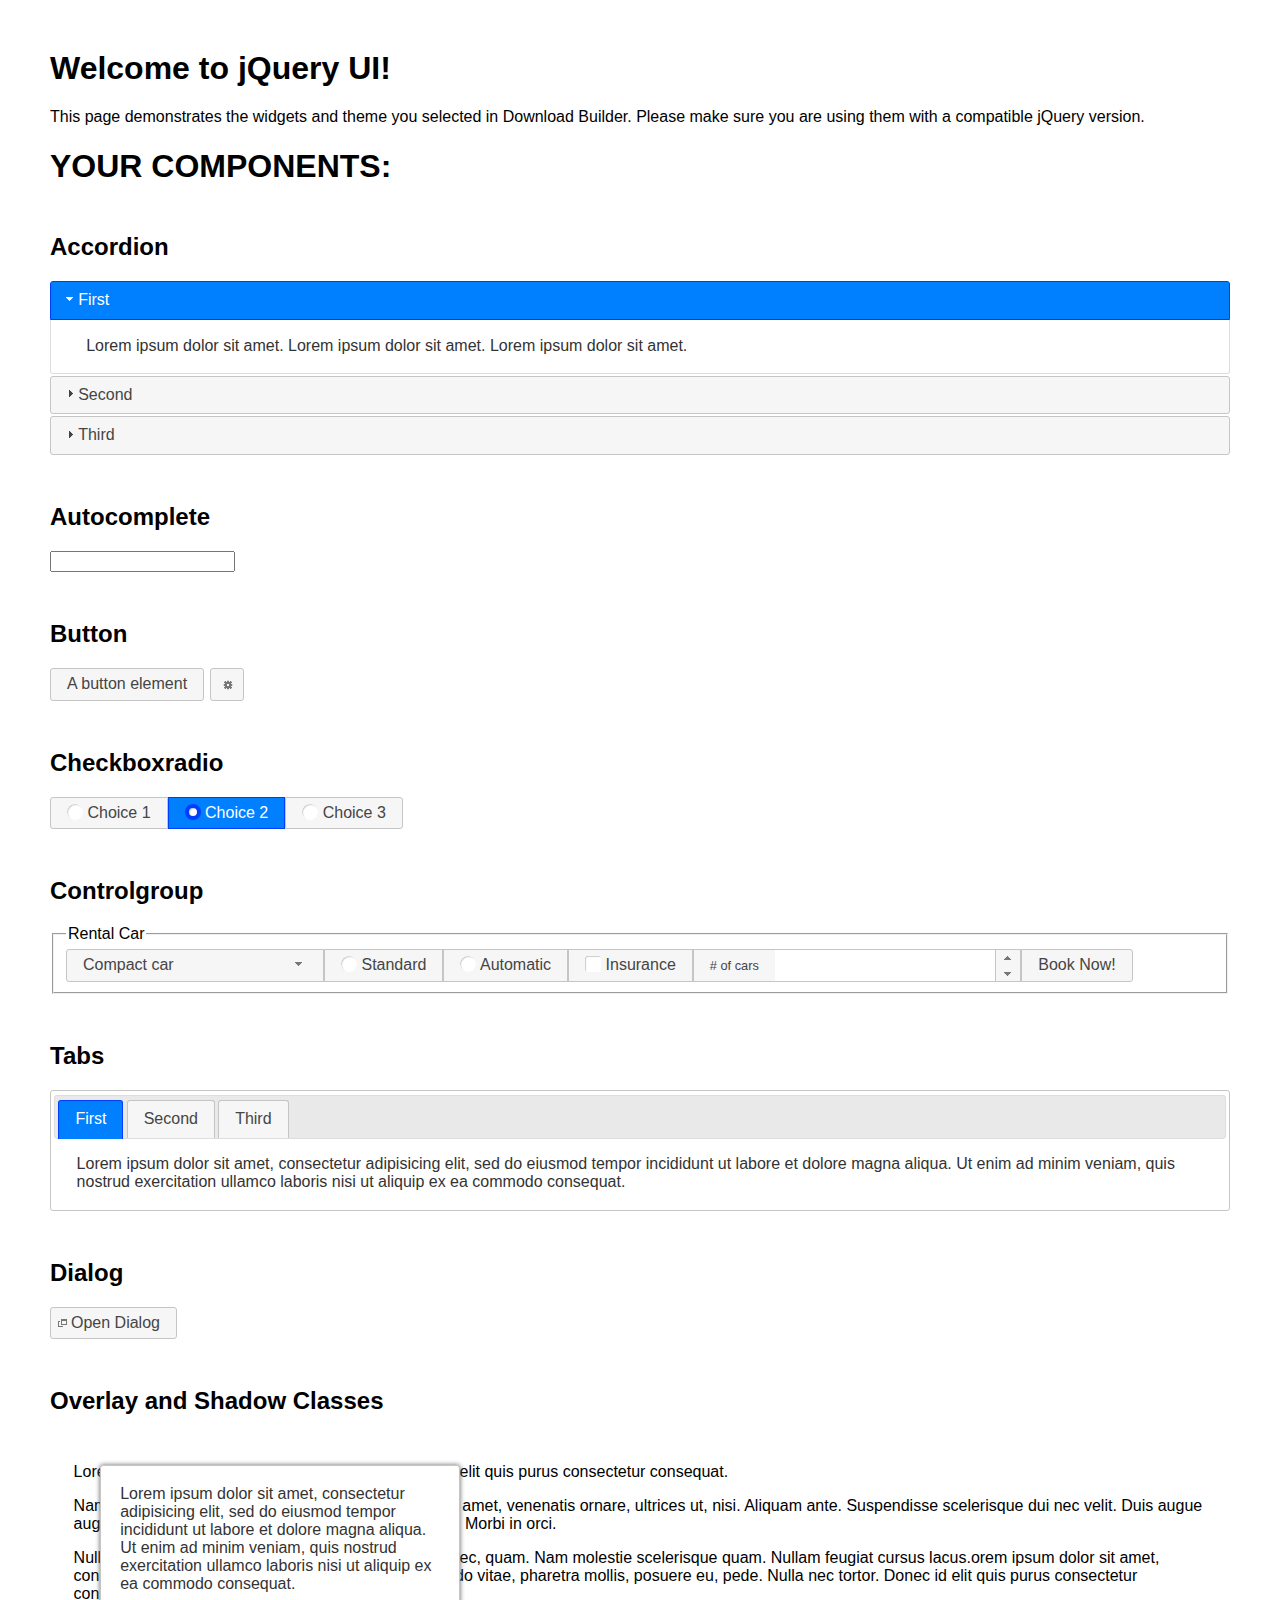
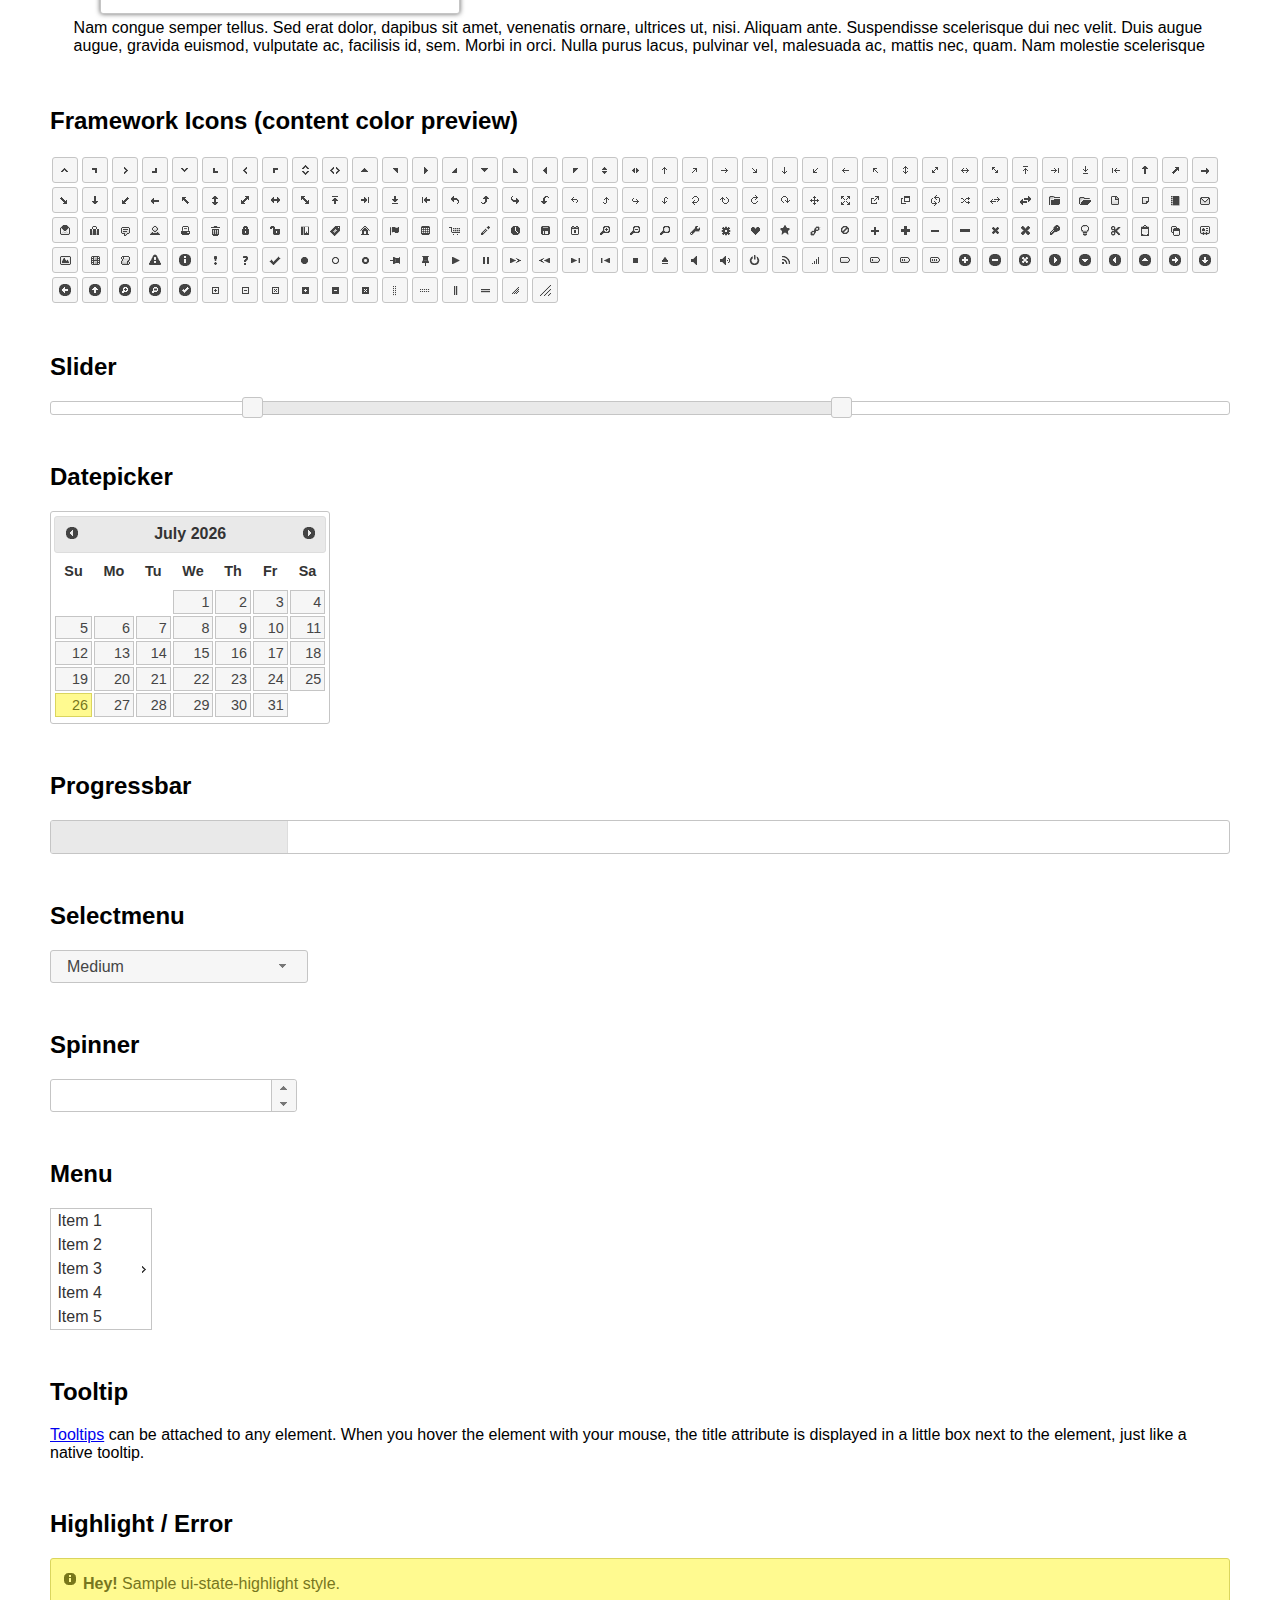
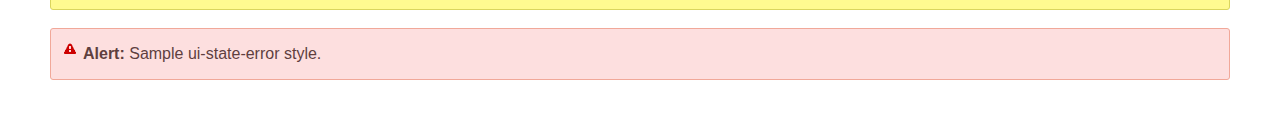
<file: vendor/jqueryui/index.html>
<!doctype html>
<html lang="us">
<head>
	<meta charset="utf-8">
	<title>jQuery UI Example Page</title>
	<link href="jquery-ui.css" rel="stylesheet">
	<style>
	body{
		font-family: "Trebuchet MS", sans-serif;
		margin: 50px;
	}
	.demoHeaders {
		margin-top: 2em;
	}
	#dialog-link {
		padding: .4em 1em .4em 20px;
		text-decoration: none;
		position: relative;
	}
	#dialog-link span.ui-icon {
		margin: 0 5px 0 0;
		position: absolute;
		left: .2em;
		top: 50%;
		margin-top: -8px;
	}
	#icons {
		margin: 0;
		padding: 0;
	}
	#icons li {
		margin: 2px;
		position: relative;
		padding: 4px 0;
		cursor: pointer;
		float: left;
		list-style: none;
	}
	#icons span.ui-icon {
		float: left;
		margin: 0 4px;
	}
	.fakewindowcontain .ui-widget-overlay {
		position: absolute;
	}
	select {
		width: 200px;
	}
	</style>
</head>
<body>

<h1>Welcome to jQuery UI!</h1>

<div class="ui-widget">
	<p>This page demonstrates the widgets and theme you selected in Download Builder. Please make sure you are using them with a compatible jQuery version.</p>
</div>

<h1>YOUR COMPONENTS:</h1>


<!-- Accordion -->
<h2 class="demoHeaders">Accordion</h2>
<div id="accordion">
	<h3>First</h3>
	<div>Lorem ipsum dolor sit amet. Lorem ipsum dolor sit amet. Lorem ipsum dolor sit amet.</div>
	<h3>Second</h3>
	<div>Phasellus mattis tincidunt nibh.</div>
	<h3>Third</h3>
	<div>Nam dui erat, auctor a, dignissim quis.</div>
</div>



<!-- Autocomplete -->
<h2 class="demoHeaders">Autocomplete</h2>
<div>
	<input id="autocomplete" title="type &quot;a&quot;">
</div>



<!-- Button -->
<h2 class="demoHeaders">Button</h2>
<button id="button">A button element</button>
<button id="button-icon">An icon-only button</button>



<!-- Checkboxradio -->
<h2 class="demoHeaders">Checkboxradio</h2>
<form style="margin-top: 1em;">
	<div id="radioset">
		<input type="radio" id="radio1" name="radio"><label for="radio1">Choice 1</label>
		<input type="radio" id="radio2" name="radio" checked="checked"><label for="radio2">Choice 2</label>
		<input type="radio" id="radio3" name="radio"><label for="radio3">Choice 3</label>
	</div>
</form>



<!-- Controlgroup -->
<h2 class="demoHeaders">Controlgroup</h2>
<fieldset>
	<legend>Rental Car</legend>
	<div id="controlgroup">
		<select id="car-type">
			<option>Compact car</option>
			<option>Midsize car</option>
			<option>Full size car</option>
			<option>SUV</option>
			<option>Luxury</option>
			<option>Truck</option>
			<option>Van</option>
		</select>
		<label for="transmission-standard">Standard</label>
		<input type="radio" name="transmission" id="transmission-standard">
		<label for="transmission-automatic">Automatic</label>
		<input type="radio" name="transmission" id="transmission-automatic">
		<label for="insurance">Insurance</label>
		<input type="checkbox" name="insurance" id="insurance">
		<label for="horizontal-spinner" class="ui-controlgroup-label"># of cars</label>
		<input id="horizontal-spinner" class="ui-spinner-input">
		<button>Book Now!</button>
	</div>
</fieldset>



<!-- Tabs -->
<h2 class="demoHeaders">Tabs</h2>
<div id="tabs">
	<ul>
		<li><a href="#tabs-1">First</a></li>
		<li><a href="#tabs-2">Second</a></li>
		<li><a href="#tabs-3">Third</a></li>
	</ul>
	<div id="tabs-1">Lorem ipsum dolor sit amet, consectetur adipisicing elit, sed do eiusmod tempor incididunt ut labore et dolore magna aliqua. Ut enim ad minim veniam, quis nostrud exercitation ullamco laboris nisi ut aliquip ex ea commodo consequat.</div>
	<div id="tabs-2">Phasellus mattis tincidunt nibh. Cras orci urna, blandit id, pretium vel, aliquet ornare, felis. Maecenas scelerisque sem non nisl. Fusce sed lorem in enim dictum bibendum.</div>
	<div id="tabs-3">Nam dui erat, auctor a, dignissim quis, sollicitudin eu, felis. Pellentesque nisi urna, interdum eget, sagittis et, consequat vestibulum, lacus. Mauris porttitor ullamcorper augue.</div>
</div>



<h2 class="demoHeaders">Dialog</h2>
<p>
	<button id="dialog-link" class="ui-button ui-corner-all ui-widget">
		<span class="ui-icon ui-icon-newwin"></span>Open Dialog
	</button>
</p>

<h2 class="demoHeaders">Overlay and Shadow Classes</h2>
<div style="position: relative; width: 96%; height: 200px; padding:1% 2%; overflow:hidden;" class="fakewindowcontain">
	<p>Lorem ipsum dolor sit amet,  Nulla nec tortor. Donec id elit quis purus consectetur consequat. </p><p>Nam congue semper tellus. Sed erat dolor, dapibus sit amet, venenatis ornare, ultrices ut, nisi. Aliquam ante. Suspendisse scelerisque dui nec velit. Duis augue augue, gravida euismod, vulputate ac, facilisis id, sem. Morbi in orci. </p><p>Nulla purus lacus, pulvinar vel, malesuada ac, mattis nec, quam. Nam molestie scelerisque quam. Nullam feugiat cursus lacus.orem ipsum dolor sit amet, consectetur adipiscing elit. Donec libero risus, commodo vitae, pharetra mollis, posuere eu, pede. Nulla nec tortor. Donec id elit quis purus consectetur consequat. </p><p>Nam congue semper tellus. Sed erat dolor, dapibus sit amet, venenatis ornare, ultrices ut, nisi. Aliquam ante. Suspendisse scelerisque dui nec velit. Duis augue augue, gravida euismod, vulputate ac, facilisis id, sem. Morbi in orci. Nulla purus lacus, pulvinar vel, malesuada ac, mattis nec, quam. Nam molestie scelerisque quam. </p><p>Nullam feugiat cursus lacus.orem ipsum dolor sit amet, consectetur adipiscing elit. Donec libero risus, commodo vitae, pharetra mollis, posuere eu, pede. Nulla nec tortor. Donec id elit quis purus consectetur consequat. Nam congue semper tellus. Sed erat dolor, dapibus sit amet, venenatis ornare, ultrices ut, nisi. Aliquam ante. </p><p>Suspendisse scelerisque dui nec velit. Duis augue augue, gravida euismod, vulputate ac, facilisis id, sem. Morbi in orci. Nulla purus lacus, pulvinar vel, malesuada ac, mattis nec, quam. Nam molestie scelerisque quam. Nullam feugiat cursus lacus.orem ipsum dolor sit amet, consectetur adipiscing elit. Donec libero risus, commodo vitae, pharetra mollis, posuere eu, pede. Nulla nec tortor. Donec id elit quis purus consectetur consequat. Nam congue semper tellus. Sed erat dolor, dapibus sit amet, venenatis ornare, ultrices ut, nisi. </p>

	<!-- ui-dialog -->
	<div class="ui-widget-overlay ui-front"></div>
	<div style="position: absolute; width: 320px; left: 50px; top: 30px; padding: 1.2em" class="ui-widget ui-front ui-widget-content ui-corner-all ui-widget-shadow">
		Lorem ipsum dolor sit amet, consectetur adipisicing elit, sed do eiusmod tempor incididunt ut labore et dolore magna aliqua. Ut enim ad minim veniam, quis nostrud exercitation ullamco laboris nisi ut aliquip ex ea commodo consequat.
	</div>

</div>

<!-- ui-dialog -->
<div id="dialog" title="Dialog Title">
	<p>Lorem ipsum dolor sit amet, consectetur adipisicing elit, sed do eiusmod tempor incididunt ut labore et dolore magna aliqua. Ut enim ad minim veniam, quis nostrud exercitation ullamco laboris nisi ut aliquip ex ea commodo consequat.</p>
</div>



<h2 class="demoHeaders">Framework Icons (content color preview)</h2>
<ul id="icons" class="ui-widget ui-helper-clearfix">
	<li class="ui-state-default ui-corner-all" title=".ui-icon-caret-1-n"><span class="ui-icon ui-icon-caret-1-n"></span></li>
	<li class="ui-state-default ui-corner-all" title=".ui-icon-caret-1-ne"><span class="ui-icon ui-icon-caret-1-ne"></span></li>
	<li class="ui-state-default ui-corner-all" title=".ui-icon-caret-1-e"><span class="ui-icon ui-icon-caret-1-e"></span></li>
	<li class="ui-state-default ui-corner-all" title=".ui-icon-caret-1-se"><span class="ui-icon ui-icon-caret-1-se"></span></li>
	<li class="ui-state-default ui-corner-all" title=".ui-icon-caret-1-s"><span class="ui-icon ui-icon-caret-1-s"></span></li>
	<li class="ui-state-default ui-corner-all" title=".ui-icon-caret-1-sw"><span class="ui-icon ui-icon-caret-1-sw"></span></li>
	<li class="ui-state-default ui-corner-all" title=".ui-icon-caret-1-w"><span class="ui-icon ui-icon-caret-1-w"></span></li>
	<li class="ui-state-default ui-corner-all" title=".ui-icon-caret-1-nw"><span class="ui-icon ui-icon-caret-1-nw"></span></li>
	<li class="ui-state-default ui-corner-all" title=".ui-icon-caret-2-n-s"><span class="ui-icon ui-icon-caret-2-n-s"></span></li>
	<li class="ui-state-default ui-corner-all" title=".ui-icon-caret-2-e-w"><span class="ui-icon ui-icon-caret-2-e-w"></span></li>
	<li class="ui-state-default ui-corner-all" title=".ui-icon-triangle-1-n"><span class="ui-icon ui-icon-triangle-1-n"></span></li>
	<li class="ui-state-default ui-corner-all" title=".ui-icon-triangle-1-ne"><span class="ui-icon ui-icon-triangle-1-ne"></span></li>
	<li class="ui-state-default ui-corner-all" title=".ui-icon-triangle-1-e"><span class="ui-icon ui-icon-triangle-1-e"></span></li>
	<li class="ui-state-default ui-corner-all" title=".ui-icon-triangle-1-se"><span class="ui-icon ui-icon-triangle-1-se"></span></li>
	<li class="ui-state-default ui-corner-all" title=".ui-icon-triangle-1-s"><span class="ui-icon ui-icon-triangle-1-s"></span></li>
	<li class="ui-state-default ui-corner-all" title=".ui-icon-triangle-1-sw"><span class="ui-icon ui-icon-triangle-1-sw"></span></li>
	<li class="ui-state-default ui-corner-all" title=".ui-icon-triangle-1-w"><span class="ui-icon ui-icon-triangle-1-w"></span></li>
	<li class="ui-state-default ui-corner-all" title=".ui-icon-triangle-1-nw"><span class="ui-icon ui-icon-triangle-1-nw"></span></li>
	<li class="ui-state-default ui-corner-all" title=".ui-icon-triangle-2-n-s"><span class="ui-icon ui-icon-triangle-2-n-s"></span></li>
	<li class="ui-state-default ui-corner-all" title=".ui-icon-triangle-2-e-w"><span class="ui-icon ui-icon-triangle-2-e-w"></span></li>
	<li class="ui-state-default ui-corner-all" title=".ui-icon-arrow-1-n"><span class="ui-icon ui-icon-arrow-1-n"></span></li>
	<li class="ui-state-default ui-corner-all" title=".ui-icon-arrow-1-ne"><span class="ui-icon ui-icon-arrow-1-ne"></span></li>
	<li class="ui-state-default ui-corner-all" title=".ui-icon-arrow-1-e"><span class="ui-icon ui-icon-arrow-1-e"></span></li>
	<li class="ui-state-default ui-corner-all" title=".ui-icon-arrow-1-se"><span class="ui-icon ui-icon-arrow-1-se"></span></li>
	<li class="ui-state-default ui-corner-all" title=".ui-icon-arrow-1-s"><span class="ui-icon ui-icon-arrow-1-s"></span></li>
	<li class="ui-state-default ui-corner-all" title=".ui-icon-arrow-1-sw"><span class="ui-icon ui-icon-arrow-1-sw"></span></li>
	<li class="ui-state-default ui-corner-all" title=".ui-icon-arrow-1-w"><span class="ui-icon ui-icon-arrow-1-w"></span></li>
	<li class="ui-state-default ui-corner-all" title=".ui-icon-arrow-1-nw"><span class="ui-icon ui-icon-arrow-1-nw"></span></li>
	<li class="ui-state-default ui-corner-all" title=".ui-icon-arrow-2-n-s"><span class="ui-icon ui-icon-arrow-2-n-s"></span></li>
	<li class="ui-state-default ui-corner-all" title=".ui-icon-arrow-2-ne-sw"><span class="ui-icon ui-icon-arrow-2-ne-sw"></span></li>
	<li class="ui-state-default ui-corner-all" title=".ui-icon-arrow-2-e-w"><span class="ui-icon ui-icon-arrow-2-e-w"></span></li>
	<li class="ui-state-default ui-corner-all" title=".ui-icon-arrow-2-se-nw"><span class="ui-icon ui-icon-arrow-2-se-nw"></span></li>
	<li class="ui-state-default ui-corner-all" title=".ui-icon-arrowstop-1-n"><span class="ui-icon ui-icon-arrowstop-1-n"></span></li>
	<li class="ui-state-default ui-corner-all" title=".ui-icon-arrowstop-1-e"><span class="ui-icon ui-icon-arrowstop-1-e"></span></li>
	<li class="ui-state-default ui-corner-all" title=".ui-icon-arrowstop-1-s"><span class="ui-icon ui-icon-arrowstop-1-s"></span></li>
	<li class="ui-state-default ui-corner-all" title=".ui-icon-arrowstop-1-w"><span class="ui-icon ui-icon-arrowstop-1-w"></span></li>
	<li class="ui-state-default ui-corner-all" title=".ui-icon-arrowthick-1-n"><span class="ui-icon ui-icon-arrowthick-1-n"></span></li>
	<li class="ui-state-default ui-corner-all" title=".ui-icon-arrowthick-1-ne"><span class="ui-icon ui-icon-arrowthick-1-ne"></span></li>
	<li class="ui-state-default ui-corner-all" title=".ui-icon-arrowthick-1-e"><span class="ui-icon ui-icon-arrowthick-1-e"></span></li>
	<li class="ui-state-default ui-corner-all" title=".ui-icon-arrowthick-1-se"><span class="ui-icon ui-icon-arrowthick-1-se"></span></li>
	<li class="ui-state-default ui-corner-all" title=".ui-icon-arrowthick-1-s"><span class="ui-icon ui-icon-arrowthick-1-s"></span></li>
	<li class="ui-state-default ui-corner-all" title=".ui-icon-arrowthick-1-sw"><span class="ui-icon ui-icon-arrowthick-1-sw"></span></li>
	<li class="ui-state-default ui-corner-all" title=".ui-icon-arrowthick-1-w"><span class="ui-icon ui-icon-arrowthick-1-w"></span></li>
	<li class="ui-state-default ui-corner-all" title=".ui-icon-arrowthick-1-nw"><span class="ui-icon ui-icon-arrowthick-1-nw"></span></li>
	<li class="ui-state-default ui-corner-all" title=".ui-icon-arrowthick-2-n-s"><span class="ui-icon ui-icon-arrowthick-2-n-s"></span></li>
	<li class="ui-state-default ui-corner-all" title=".ui-icon-arrowthick-2-ne-sw"><span class="ui-icon ui-icon-arrowthick-2-ne-sw"></span></li>
	<li class="ui-state-default ui-corner-all" title=".ui-icon-arrowthick-2-e-w"><span class="ui-icon ui-icon-arrowthick-2-e-w"></span></li>
	<li class="ui-state-default ui-corner-all" title=".ui-icon-arrowthick-2-se-nw"><span class="ui-icon ui-icon-arrowthick-2-se-nw"></span></li>
	<li class="ui-state-default ui-corner-all" title=".ui-icon-arrowthickstop-1-n"><span class="ui-icon ui-icon-arrowthickstop-1-n"></span></li>
	<li class="ui-state-default ui-corner-all" title=".ui-icon-arrowthickstop-1-e"><span class="ui-icon ui-icon-arrowthickstop-1-e"></span></li>
	<li class="ui-state-default ui-corner-all" title=".ui-icon-arrowthickstop-1-s"><span class="ui-icon ui-icon-arrowthickstop-1-s"></span></li>
	<li class="ui-state-default ui-corner-all" title=".ui-icon-arrowthickstop-1-w"><span class="ui-icon ui-icon-arrowthickstop-1-w"></span></li>
	<li class="ui-state-default ui-corner-all" title=".ui-icon-arrowreturnthick-1-w"><span class="ui-icon ui-icon-arrowreturnthick-1-w"></span></li>
	<li class="ui-state-default ui-corner-all" title=".ui-icon-arrowreturnthick-1-n"><span class="ui-icon ui-icon-arrowreturnthick-1-n"></span></li>
	<li class="ui-state-default ui-corner-all" title=".ui-icon-arrowreturnthick-1-e"><span class="ui-icon ui-icon-arrowreturnthick-1-e"></span></li>
	<li class="ui-state-default ui-corner-all" title=".ui-icon-arrowreturnthick-1-s"><span class="ui-icon ui-icon-arrowreturnthick-1-s"></span></li>
	<li class="ui-state-default ui-corner-all" title=".ui-icon-arrowreturn-1-w"><span class="ui-icon ui-icon-arrowreturn-1-w"></span></li>
	<li class="ui-state-default ui-corner-all" title=".ui-icon-arrowreturn-1-n"><span class="ui-icon ui-icon-arrowreturn-1-n"></span></li>
	<li class="ui-state-default ui-corner-all" title=".ui-icon-arrowreturn-1-e"><span class="ui-icon ui-icon-arrowreturn-1-e"></span></li>
	<li class="ui-state-default ui-corner-all" title=".ui-icon-arrowreturn-1-s"><span class="ui-icon ui-icon-arrowreturn-1-s"></span></li>
	<li class="ui-state-default ui-corner-all" title=".ui-icon-arrowrefresh-1-w"><span class="ui-icon ui-icon-arrowrefresh-1-w"></span></li>
	<li class="ui-state-default ui-corner-all" title=".ui-icon-arrowrefresh-1-n"><span class="ui-icon ui-icon-arrowrefresh-1-n"></span></li>
	<li class="ui-state-default ui-corner-all" title=".ui-icon-arrowrefresh-1-e"><span class="ui-icon ui-icon-arrowrefresh-1-e"></span></li>
	<li class="ui-state-default ui-corner-all" title=".ui-icon-arrowrefresh-1-s"><span class="ui-icon ui-icon-arrowrefresh-1-s"></span></li>
	<li class="ui-state-default ui-corner-all" title=".ui-icon-arrow-4"><span class="ui-icon ui-icon-arrow-4"></span></li>
	<li class="ui-state-default ui-corner-all" title=".ui-icon-arrow-4-diag"><span class="ui-icon ui-icon-arrow-4-diag"></span></li>
	<li class="ui-state-default ui-corner-all" title=".ui-icon-extlink"><span class="ui-icon ui-icon-extlink"></span></li>
	<li class="ui-state-default ui-corner-all" title=".ui-icon-newwin"><span class="ui-icon ui-icon-newwin"></span></li>
	<li class="ui-state-default ui-corner-all" title=".ui-icon-refresh"><span class="ui-icon ui-icon-refresh"></span></li>
	<li class="ui-state-default ui-corner-all" title=".ui-icon-shuffle"><span class="ui-icon ui-icon-shuffle"></span></li>
	<li class="ui-state-default ui-corner-all" title=".ui-icon-transfer-e-w"><span class="ui-icon ui-icon-transfer-e-w"></span></li>
	<li class="ui-state-default ui-corner-all" title=".ui-icon-transferthick-e-w"><span class="ui-icon ui-icon-transferthick-e-w"></span></li>
	<li class="ui-state-default ui-corner-all" title=".ui-icon-folder-collapsed"><span class="ui-icon ui-icon-folder-collapsed"></span></li>
	<li class="ui-state-default ui-corner-all" title=".ui-icon-folder-open"><span class="ui-icon ui-icon-folder-open"></span></li>
	<li class="ui-state-default ui-corner-all" title=".ui-icon-document"><span class="ui-icon ui-icon-document"></span></li>
	<li class="ui-state-default ui-corner-all" title=".ui-icon-document-b"><span class="ui-icon ui-icon-document-b"></span></li>
	<li class="ui-state-default ui-corner-all" title=".ui-icon-note"><span class="ui-icon ui-icon-note"></span></li>
	<li class="ui-state-default ui-corner-all" title=".ui-icon-mail-closed"><span class="ui-icon ui-icon-mail-closed"></span></li>
	<li class="ui-state-default ui-corner-all" title=".ui-icon-mail-open"><span class="ui-icon ui-icon-mail-open"></span></li>
	<li class="ui-state-default ui-corner-all" title=".ui-icon-suitcase"><span class="ui-icon ui-icon-suitcase"></span></li>
	<li class="ui-state-default ui-corner-all" title=".ui-icon-comment"><span class="ui-icon ui-icon-comment"></span></li>
	<li class="ui-state-default ui-corner-all" title=".ui-icon-person"><span class="ui-icon ui-icon-person"></span></li>
	<li class="ui-state-default ui-corner-all" title=".ui-icon-print"><span class="ui-icon ui-icon-print"></span></li>
	<li class="ui-state-default ui-corner-all" title=".ui-icon-trash"><span class="ui-icon ui-icon-trash"></span></li>
	<li class="ui-state-default ui-corner-all" title=".ui-icon-locked"><span class="ui-icon ui-icon-locked"></span></li>
	<li class="ui-state-default ui-corner-all" title=".ui-icon-unlocked"><span class="ui-icon ui-icon-unlocked"></span></li>
	<li class="ui-state-default ui-corner-all" title=".ui-icon-bookmark"><span class="ui-icon ui-icon-bookmark"></span></li>
	<li class="ui-state-default ui-corner-all" title=".ui-icon-tag"><span class="ui-icon ui-icon-tag"></span></li>
	<li class="ui-state-default ui-corner-all" title=".ui-icon-home"><span class="ui-icon ui-icon-home"></span></li>
	<li class="ui-state-default ui-corner-all" title=".ui-icon-flag"><span class="ui-icon ui-icon-flag"></span></li>
	<li class="ui-state-default ui-corner-all" title=".ui-icon-calculator"><span class="ui-icon ui-icon-calculator"></span></li>
	<li class="ui-state-default ui-corner-all" title=".ui-icon-cart"><span class="ui-icon ui-icon-cart"></span></li>
	<li class="ui-state-default ui-corner-all" title=".ui-icon-pencil"><span class="ui-icon ui-icon-pencil"></span></li>
	<li class="ui-state-default ui-corner-all" title=".ui-icon-clock"><span class="ui-icon ui-icon-clock"></span></li>
	<li class="ui-state-default ui-corner-all" title=".ui-icon-disk"><span class="ui-icon ui-icon-disk"></span></li>
	<li class="ui-state-default ui-corner-all" title=".ui-icon-calendar"><span class="ui-icon ui-icon-calendar"></span></li>
	<li class="ui-state-default ui-corner-all" title=".ui-icon-zoomin"><span class="ui-icon ui-icon-zoomin"></span></li>
	<li class="ui-state-default ui-corner-all" title=".ui-icon-zoomout"><span class="ui-icon ui-icon-zoomout"></span></li>
	<li class="ui-state-default ui-corner-all" title=".ui-icon-search"><span class="ui-icon ui-icon-search"></span></li>
	<li class="ui-state-default ui-corner-all" title=".ui-icon-wrench"><span class="ui-icon ui-icon-wrench"></span></li>
	<li class="ui-state-default ui-corner-all" title=".ui-icon-gear"><span class="ui-icon ui-icon-gear"></span></li>
	<li class="ui-state-default ui-corner-all" title=".ui-icon-heart"><span class="ui-icon ui-icon-heart"></span></li>
	<li class="ui-state-default ui-corner-all" title=".ui-icon-star"><span class="ui-icon ui-icon-star"></span></li>
	<li class="ui-state-default ui-corner-all" title=".ui-icon-link"><span class="ui-icon ui-icon-link"></span></li>
	<li class="ui-state-default ui-corner-all" title=".ui-icon-cancel"><span class="ui-icon ui-icon-cancel"></span></li>
	<li class="ui-state-default ui-corner-all" title=".ui-icon-plus"><span class="ui-icon ui-icon-plus"></span></li>
	<li class="ui-state-default ui-corner-all" title=".ui-icon-plusthick"><span class="ui-icon ui-icon-plusthick"></span></li>
	<li class="ui-state-default ui-corner-all" title=".ui-icon-minus"><span class="ui-icon ui-icon-minus"></span></li>
	<li class="ui-state-default ui-corner-all" title=".ui-icon-minusthick"><span class="ui-icon ui-icon-minusthick"></span></li>
	<li class="ui-state-default ui-corner-all" title=".ui-icon-close"><span class="ui-icon ui-icon-close"></span></li>
	<li class="ui-state-default ui-corner-all" title=".ui-icon-closethick"><span class="ui-icon ui-icon-closethick"></span></li>
	<li class="ui-state-default ui-corner-all" title=".ui-icon-key"><span class="ui-icon ui-icon-key"></span></li>
	<li class="ui-state-default ui-corner-all" title=".ui-icon-lightbulb"><span class="ui-icon ui-icon-lightbulb"></span></li>
	<li class="ui-state-default ui-corner-all" title=".ui-icon-scissors"><span class="ui-icon ui-icon-scissors"></span></li>
	<li class="ui-state-default ui-corner-all" title=".ui-icon-clipboard"><span class="ui-icon ui-icon-clipboard"></span></li>
	<li class="ui-state-default ui-corner-all" title=".ui-icon-copy"><span class="ui-icon ui-icon-copy"></span></li>
	<li class="ui-state-default ui-corner-all" title=".ui-icon-contact"><span class="ui-icon ui-icon-contact"></span></li>
	<li class="ui-state-default ui-corner-all" title=".ui-icon-image"><span class="ui-icon ui-icon-image"></span></li>
	<li class="ui-state-default ui-corner-all" title=".ui-icon-video"><span class="ui-icon ui-icon-video"></span></li>
	<li class="ui-state-default ui-corner-all" title=".ui-icon-script"><span class="ui-icon ui-icon-script"></span></li>
	<li class="ui-state-default ui-corner-all" title=".ui-icon-alert"><span class="ui-icon ui-icon-alert"></span></li>
	<li class="ui-state-default ui-corner-all" title=".ui-icon-info"><span class="ui-icon ui-icon-info"></span></li>
	<li class="ui-state-default ui-corner-all" title=".ui-icon-notice"><span class="ui-icon ui-icon-notice"></span></li>
	<li class="ui-state-default ui-corner-all" title=".ui-icon-help"><span class="ui-icon ui-icon-help"></span></li>
	<li class="ui-state-default ui-corner-all" title=".ui-icon-check"><span class="ui-icon ui-icon-check"></span></li>
	<li class="ui-state-default ui-corner-all" title=".ui-icon-bullet"><span class="ui-icon ui-icon-bullet"></span></li>
	<li class="ui-state-default ui-corner-all" title=".ui-icon-radio-off"><span class="ui-icon ui-icon-radio-off"></span></li>
	<li class="ui-state-default ui-corner-all" title=".ui-icon-radio-on"><span class="ui-icon ui-icon-radio-on"></span></li>
	<li class="ui-state-default ui-corner-all" title=".ui-icon-pin-w"><span class="ui-icon ui-icon-pin-w"></span></li>
	<li class="ui-state-default ui-corner-all" title=".ui-icon-pin-s"><span class="ui-icon ui-icon-pin-s"></span></li>
	<li class="ui-state-default ui-corner-all" title=".ui-icon-play"><span class="ui-icon ui-icon-play"></span></li>
	<li class="ui-state-default ui-corner-all" title=".ui-icon-pause"><span class="ui-icon ui-icon-pause"></span></li>
	<li class="ui-state-default ui-corner-all" title=".ui-icon-seek-next"><span class="ui-icon ui-icon-seek-next"></span></li>
	<li class="ui-state-default ui-corner-all" title=".ui-icon-seek-prev"><span class="ui-icon ui-icon-seek-prev"></span></li>
	<li class="ui-state-default ui-corner-all" title=".ui-icon-seek-end"><span class="ui-icon ui-icon-seek-end"></span></li>
	<li class="ui-state-default ui-corner-all" title=".ui-icon-seek-first"><span class="ui-icon ui-icon-seek-first"></span></li>
	<li class="ui-state-default ui-corner-all" title=".ui-icon-stop"><span class="ui-icon ui-icon-stop"></span></li>
	<li class="ui-state-default ui-corner-all" title=".ui-icon-eject"><span class="ui-icon ui-icon-eject"></span></li>
	<li class="ui-state-default ui-corner-all" title=".ui-icon-volume-off"><span class="ui-icon ui-icon-volume-off"></span></li>
	<li class="ui-state-default ui-corner-all" title=".ui-icon-volume-on"><span class="ui-icon ui-icon-volume-on"></span></li>
	<li class="ui-state-default ui-corner-all" title=".ui-icon-power"><span class="ui-icon ui-icon-power"></span></li>
	<li class="ui-state-default ui-corner-all" title=".ui-icon-signal-diag"><span class="ui-icon ui-icon-signal-diag"></span></li>
	<li class="ui-state-default ui-corner-all" title=".ui-icon-signal"><span class="ui-icon ui-icon-signal"></span></li>
	<li class="ui-state-default ui-corner-all" title=".ui-icon-battery-0"><span class="ui-icon ui-icon-battery-0"></span></li>
	<li class="ui-state-default ui-corner-all" title=".ui-icon-battery-1"><span class="ui-icon ui-icon-battery-1"></span></li>
	<li class="ui-state-default ui-corner-all" title=".ui-icon-battery-2"><span class="ui-icon ui-icon-battery-2"></span></li>
	<li class="ui-state-default ui-corner-all" title=".ui-icon-battery-3"><span class="ui-icon ui-icon-battery-3"></span></li>
	<li class="ui-state-default ui-corner-all" title=".ui-icon-circle-plus"><span class="ui-icon ui-icon-circle-plus"></span></li>
	<li class="ui-state-default ui-corner-all" title=".ui-icon-circle-minus"><span class="ui-icon ui-icon-circle-minus"></span></li>
	<li class="ui-state-default ui-corner-all" title=".ui-icon-circle-close"><span class="ui-icon ui-icon-circle-close"></span></li>
	<li class="ui-state-default ui-corner-all" title=".ui-icon-circle-triangle-e"><span class="ui-icon ui-icon-circle-triangle-e"></span></li>
	<li class="ui-state-default ui-corner-all" title=".ui-icon-circle-triangle-s"><span class="ui-icon ui-icon-circle-triangle-s"></span></li>
	<li class="ui-state-default ui-corner-all" title=".ui-icon-circle-triangle-w"><span class="ui-icon ui-icon-circle-triangle-w"></span></li>
	<li class="ui-state-default ui-corner-all" title=".ui-icon-circle-triangle-n"><span class="ui-icon ui-icon-circle-triangle-n"></span></li>
	<li class="ui-state-default ui-corner-all" title=".ui-icon-circle-arrow-e"><span class="ui-icon ui-icon-circle-arrow-e"></span></li>
	<li class="ui-state-default ui-corner-all" title=".ui-icon-circle-arrow-s"><span class="ui-icon ui-icon-circle-arrow-s"></span></li>
	<li class="ui-state-default ui-corner-all" title=".ui-icon-circle-arrow-w"><span class="ui-icon ui-icon-circle-arrow-w"></span></li>
	<li class="ui-state-default ui-corner-all" title=".ui-icon-circle-arrow-n"><span class="ui-icon ui-icon-circle-arrow-n"></span></li>
	<li class="ui-state-default ui-corner-all" title=".ui-icon-circle-zoomin"><span class="ui-icon ui-icon-circle-zoomin"></span></li>
	<li class="ui-state-default ui-corner-all" title=".ui-icon-circle-zoomout"><span class="ui-icon ui-icon-circle-zoomout"></span></li>
	<li class="ui-state-default ui-corner-all" title=".ui-icon-circle-check"><span class="ui-icon ui-icon-circle-check"></span></li>
	<li class="ui-state-default ui-corner-all" title=".ui-icon-circlesmall-plus"><span class="ui-icon ui-icon-circlesmall-plus"></span></li>
	<li class="ui-state-default ui-corner-all" title=".ui-icon-circlesmall-minus"><span class="ui-icon ui-icon-circlesmall-minus"></span></li>
	<li class="ui-state-default ui-corner-all" title=".ui-icon-circlesmall-close"><span class="ui-icon ui-icon-circlesmall-close"></span></li>
	<li class="ui-state-default ui-corner-all" title=".ui-icon-squaresmall-plus"><span class="ui-icon ui-icon-squaresmall-plus"></span></li>
	<li class="ui-state-default ui-corner-all" title=".ui-icon-squaresmall-minus"><span class="ui-icon ui-icon-squaresmall-minus"></span></li>
	<li class="ui-state-default ui-corner-all" title=".ui-icon-squaresmall-close"><span class="ui-icon ui-icon-squaresmall-close"></span></li>
	<li class="ui-state-default ui-corner-all" title=".ui-icon-grip-dotted-vertical"><span class="ui-icon ui-icon-grip-dotted-vertical"></span></li>
	<li class="ui-state-default ui-corner-all" title=".ui-icon-grip-dotted-horizontal"><span class="ui-icon ui-icon-grip-dotted-horizontal"></span></li>
	<li class="ui-state-default ui-corner-all" title=".ui-icon-grip-solid-vertical"><span class="ui-icon ui-icon-grip-solid-vertical"></span></li>
	<li class="ui-state-default ui-corner-all" title=".ui-icon-grip-solid-horizontal"><span class="ui-icon ui-icon-grip-solid-horizontal"></span></li>
	<li class="ui-state-default ui-corner-all" title=".ui-icon-gripsmall-diagonal-se"><span class="ui-icon ui-icon-gripsmall-diagonal-se"></span></li>
	<li class="ui-state-default ui-corner-all" title=".ui-icon-grip-diagonal-se"><span class="ui-icon ui-icon-grip-diagonal-se"></span></li>
</ul>


<!-- Slider -->
<h2 class="demoHeaders">Slider</h2>
<div id="slider"></div>



<!-- Datepicker -->
<h2 class="demoHeaders">Datepicker</h2>
<div id="datepicker"></div>



<!-- Progressbar -->
<h2 class="demoHeaders">Progressbar</h2>
<div id="progressbar"></div>



<!-- Progressbar -->
<h2 class="demoHeaders">Selectmenu</h2>
<select id="selectmenu">
	<option>Slower</option>
	<option>Slow</option>
	<option selected="selected">Medium</option>
	<option>Fast</option>
	<option>Faster</option>
</select>



<!-- Spinner -->
<h2 class="demoHeaders">Spinner</h2>
<input id="spinner">



<!-- Menu -->
<h2 class="demoHeaders">Menu</h2>
<ul style="width:100px;" id="menu">
	<li><div>Item 1</div></li>
	<li><div>Item 2</div></li>
	<li><div>Item 3</div>
		<ul>
			<li><div>Item 3-1</div></li>
			<li><div>Item 3-2</div></li>
			<li><div>Item 3-3</div></li>
			<li><div>Item 3-4</div></li>
			<li><div>Item 3-5</div></li>
		</ul>
	</li>
	<li><div>Item 4</div></li>
	<li><div>Item 5</div></li>
</ul>



<!-- Tooltip -->
<h2 class="demoHeaders">Tooltip</h2>
<p id="tooltip">
	<a href="#" title="That&apos;s what this widget is">Tooltips</a> can be attached to any element. When you hover
the element with your mouse, the title attribute is displayed in a little box next to the element, just like a native tooltip.
</p>


<!-- Highlight / Error -->
<h2 class="demoHeaders">Highlight / Error</h2>
<div class="ui-widget">
	<div class="ui-state-highlight ui-corner-all" style="margin-top: 20px; padding: 0 .7em;">
		<p><span class="ui-icon ui-icon-info" style="float: left; margin-right: .3em;"></span>
		<strong>Hey!</strong> Sample ui-state-highlight style.</p>
	</div>
</div>
<br>
<div class="ui-widget">
	<div class="ui-state-error ui-corner-all" style="padding: 0 .7em;">
		<p><span class="ui-icon ui-icon-alert" style="float: left; margin-right: .3em;"></span>
		<strong>Alert:</strong> Sample ui-state-error style.</p>
	</div>
</div>

<script src="external/jquery/jquery.js"></script>
<script src="jquery-ui.js"></script>
<script>

$( "#accordion" ).accordion();



var availableTags = [
	"ActionScript",
	"AppleScript",
	"Asp",
	"BASIC",
	"C",
	"C++",
	"Clojure",
	"COBOL",
	"ColdFusion",
	"Erlang",
	"Fortran",
	"Groovy",
	"Haskell",
	"Java",
	"JavaScript",
	"Lisp",
	"Perl",
	"PHP",
	"Python",
	"Ruby",
	"Scala",
	"Scheme"
];
$( "#autocomplete" ).autocomplete({
	source: availableTags
});



$( "#button" ).button();
$( "#button-icon" ).button({
	icon: "ui-icon-gear",
	showLabel: false
});



$( "#radioset" ).buttonset();



$( "#controlgroup" ).controlgroup();



$( "#tabs" ).tabs();



$( "#dialog" ).dialog({
	autoOpen: false,
	width: 400,
	buttons: [
		{
			text: "Ok",
			click: function() {
				$( this ).dialog( "close" );
			}
		},
		{
			text: "Cancel",
			click: function() {
				$( this ).dialog( "close" );
			}
		}
	]
});

// Link to open the dialog
$( "#dialog-link" ).click(function( event ) {
	$( "#dialog" ).dialog( "open" );
	event.preventDefault();
});



$( "#datepicker" ).datepicker({
	inline: true
});



$( "#slider" ).slider({
	range: true,
	values: [ 17, 67 ]
});



$( "#progressbar" ).progressbar({
	value: 20
});



$( "#spinner" ).spinner();



$( "#menu" ).menu();



$( "#tooltip" ).tooltip();



$( "#selectmenu" ).selectmenu();


// Hover states on the static widgets
$( "#dialog-link, #icons li" ).hover(
	function() {
		$( this ).addClass( "ui-state-hover" );
	},
	function() {
		$( this ).removeClass( "ui-state-hover" );
	}
);
</script>
</body>
</html>
</file>
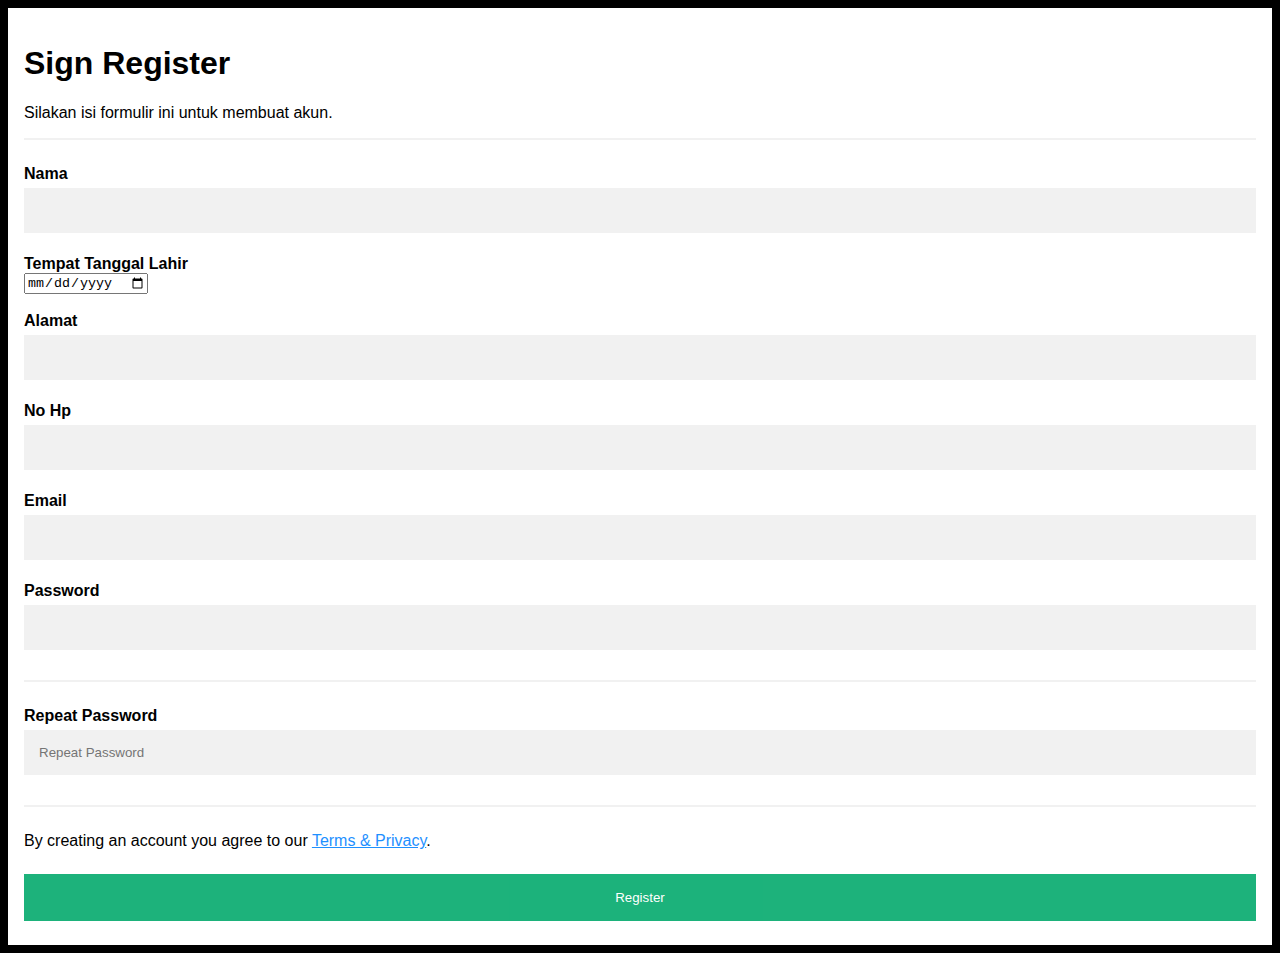
<file: register.html>
<!DOCTYPE html>
<html>
<head>
<meta name="viewport" content="width=device-width, initial-scale=1">
<style>
body {
  font-family: Arial, Helvetica, sans-serif;
  background-color: black;
}

* {
  box-sizing: border-box;
}

/* Add padding to containers */
.container {
  padding: 16px;
  background-color: white;
}

/* Full-width input fields */
input[type=text], input[type=password] {
  width: 100%;
  padding: 15px;
  margin: 5px 0 22px 0;
  display: inline-block;
  border: none;
  background: #f1f1f1;
}

input[type=text]:focus, input[type=password]:focus {
  background-color: #ddd;
  outline: none;
}

/* Overwrite default styles of hr */
hr {
  border: 1px solid #f1f1f1;
  margin-bottom: 25px;
}

/* Set a style for the submit button */
.registerbtn {
  background-color: #04AA6D;
  color: white;
  padding: 16px 20px;
  margin: 8px 0;
  border: none;
  cursor: pointer;
  width: 100%;
  opacity: 0.9;
}

.registerbtn:hover {
  opacity: 1;
}

/* Add a blue text color to links */
a {
  color: dodgerblue;
}

/* Set a grey background color and center the text of the "sign in" section */
.signin {
  background-color: #f1f1f1;
  text-align: center;
}
</style>
</head>
<body>

<form action="/action_page.php">
  <div class="container">
    <h1>Sign Register</h1>
    <p>Silakan isi formulir ini untuk membuat akun.</p>
    <hr>

    <label for="email"><b>Nama</b></label>
    <input type="text"  name="email" id="email" required>

    <label for="ttl"><b>Tempat Tanggal Lahir</b></label><br>
    <input type="date"  name="psw" id="ttl" required>
    <br>
    <br>
    <label for="almt"><b>Alamat</b></label>
    <input type="text" name="psw" id="almt" required>

    <label for="hp"><b>No Hp</b></label>
    <input type="text" name="psw" id="hp" required>

    <label for="email"><b>Email</b></label>
    <input type="text"  name="psw" id="mail" required>

    <label for="psw-repeat"><b>Password</b></label>
    <input type="text" name="psw-repeat" id="psw-repeat" required>
    <hr>

    <label for="psw-repeat"><b> Repeat Password</b></label>
    <input type="password" placeholder="Repeat Password" name="psw-repeat" id="psw-repeat" required>
    <hr>
    <p>By creating an account you agree to our <a href="#">Terms & Privacy</a>.</p>

    <button type="submit" class="registerbtn">Register</button>
  </div>
</form>

</body>
</html>
</file>
